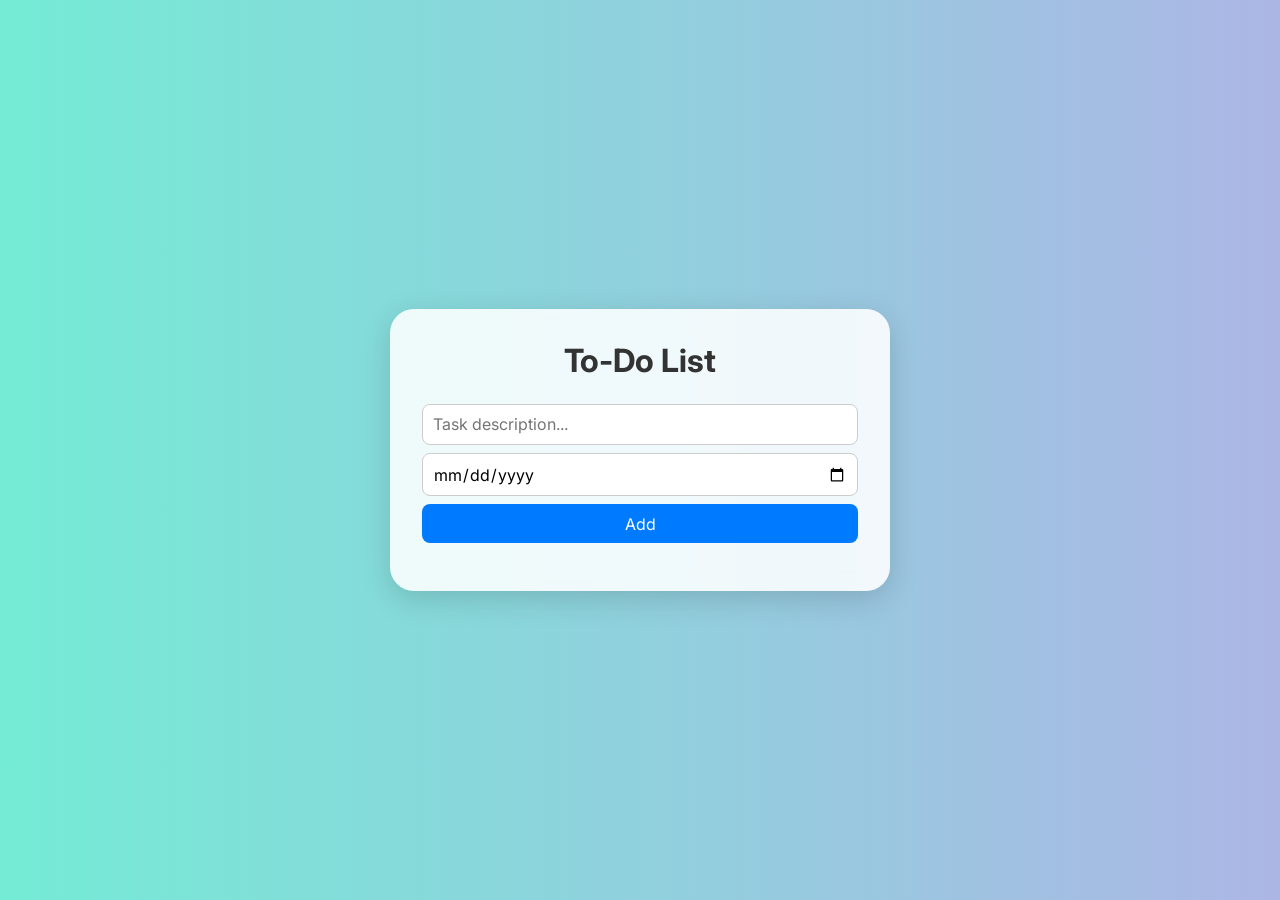
<file: index.html>
<!-- index.html -->
<!DOCTYPE html>
<html lang="en">
<head>
  <meta charset="UTF-8">
  <meta name="viewport" content="width=device-width, initial-scale=1.0">
  <title>To-Do List</title>
  <link href="https://fonts.googleapis.com/css2?family=Inter:wght@400;600&display=swap" rel="stylesheet">
  <link rel="stylesheet" href="style.css">
</head>
<body>
  <div class="todo-container">
    <h1>To-Do List</h1>
    <div class="todo-input-section">
      <input type="text" id="todo-input" placeholder="Task description...">
      <input type="date" id="deadline-input">
      <button onclick="addTodo()">Add</button>
    </div>
    <ul id="todo-list"></ul>
  </div>
  <script src="script.js"></script>
</body>
</html>
</file>
<file: style.css>
*{
  box-sizing: border-box;
  margin: 0;
  padding: 0;
  font-family: 'Inter', sans-serif;
}

body {
  background: linear-gradient(to right, #74ebd5, #acb6e5);
  display: flex;
  justify-content: center;
  align-items: center;
  height: 100vh;
}

.todo-container {
  background: #ffffffdd;
  padding: 2rem;
  border-radius: 1.5rem;
  box-shadow: 0 8px 30px rgba(0,0,0,0.15);
  width: 100%;
  max-width: 500px;
  backdrop-filter: blur(10px);
}

h1 {
  text-align: center;
  margin-bottom: 1.5rem;
  color: #333;
  font-size: 2rem;
}

.todo-input-section {
  display: flex;
  flex-direction: column;
  gap: 0.5rem;
  margin-bottom: 1rem;
}

input[type="text"],
input[type="date"] {
  padding: 0.6rem;
  border: 1px solid #ccc;
  border-radius: 0.5rem;
  font-size: 1rem;
}

button {
  padding: 0.6rem;
  background: #007bff;
  color: #fff;
  border: none;
  border-radius: 0.5rem;
  cursor: pointer;
  font-size: 1rem;
  transition: background 0.3s;
}

button:hover {
  background: #0056b3;
}

ul {
  list-style: none;
  padding: 0;
}

li {
  background: #fdfdfd;
  padding: 0.75rem;
  border-radius: 0.5rem;
  margin-bottom: 0.5rem;
  display: flex;
  justify-content: space-between;
  align-items: flex-start;
  flex-direction: column;
  box-shadow: 0 2px 5px rgba(0,0,0,0.05);
}

li span {
  font-size: 1rem;
  cursor: pointer;
}

li .deadline {
  font-size: 0.85rem;
  color: #666;
  margin-top: 0.25rem;
}

li.completed span {
  text-decoration: line-through;
  color: #999;
}

.delete-btn {
  align-self: flex-end;
  background: none;
  border: none;
  color: red;
  cursor: pointer;
  font-size: 1.2rem;
}
</file>
